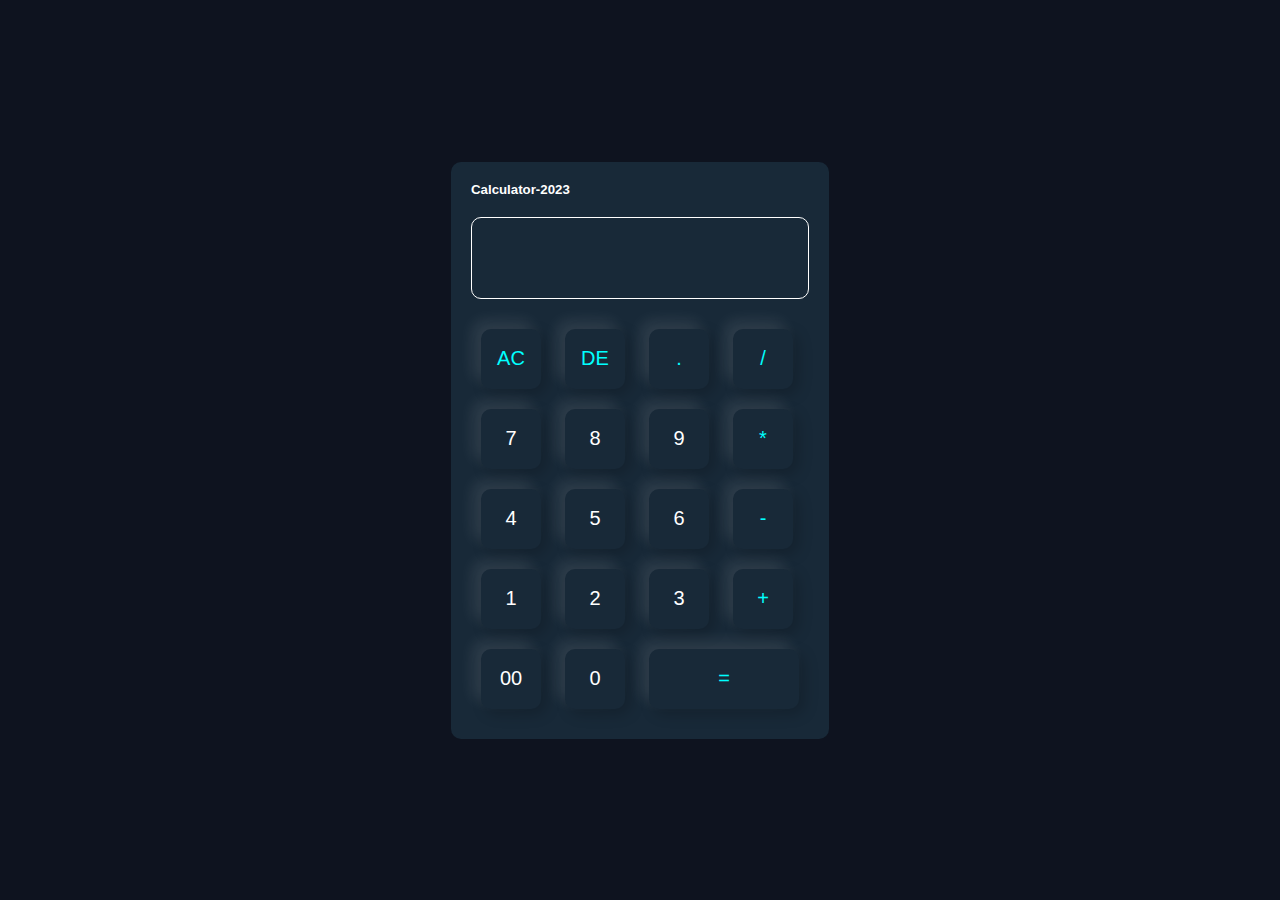
<file: Calculator project/index.html>
<!DOCTYPE html>
<html lang="en">
<head>
    <meta charset="UTF-8">
    <meta http-equiv="X-UA-Compatible" content="IE=edge">
    <meta name="viewport" content="width=device-width, initial-scale=1.0">
    <title>Calculator</title>
    <link rel="stylesheet" href="style.css">
</head>
<body>
    <div class="container">
       
        <div class="calculator">
            <h5>Calculator-2023</h5>
            <form >
                <div class="display">
                   <input type="text" name="display">
                </div>
                <div>
                    <input type="button" value="AC" onclick="display.value = '' " class="operator">
                    <input type="button" value="DE" onclick="display.value = display.value.toString().slice(0,-1) " class="operator">
                    <input type="button" value="." onclick="display.value += '.' " class="operator">
                    <input type="button" value="/" onclick="display.value += '/' " class="operator">
                </div>
                <div>
                    <input type="button" value="7" onclick="display.value += '7' ">
                    <input type="button" value="8" onclick="display.value += '8' ">
                    <input type="button" value="9" onclick="display.value += '9' ">
                    <input type="button" value="*" onclick="display.value += '*' " class="operator">
                </div>
                <div>
                    <input type="button" value="4" onclick="display.value += '4' ">
                    <input type="button" value="5" onclick="display.value += '5' ">
                    <input type="button" value="6" onclick="display.value += '6' ">
                    <input type="button" value="-" onclick="display.value += '-' " class="operator">
                </div>
                <div>
                    <input type="button" value="1" onclick="display.value += '1' ">
                    <input type="button" value="2" onclick="display.value += '2' ">
                    <input type="button" value="3" onclick="display.value += '3' ">
                    <input type="button" value="+" onclick="display.value += '+' " class="operator">
                </div>
                <div>
                    <input type="button" value="00" onclick="display.value += '00' ">
                    <input type="button" value="0" onclick="display.value += '0' ">
                    <input type="button" value="=" onclick="display.value = eval(display.value) " class="equal operator">
                </div>
            </form>
        </div>
    </div>
</body>
</html>
</file>
<file: Calculator project/style.css>
*{
    margin: 0;
    padding: 0;
    box-sizing: border-box;
}
.container{
    width: 100%;
    height: 100vh;
    background-color: #0E131F;
    display: flex;
    justify-content: center;
    align-items: center;
}
.calculator{
    background-color: #182938;
    padding: 20px;
    border-radius: 10px;
}
.calculator form input{
    border: 0;
    outline: 0;
    width: 60px;
    height: 60px;
    border-radius: 10px;
    box-shadow: -8px -8px 15px rgba(255, 255, 255, 0.1), 5px 5px 15px rgba(0, 0, 0, 0.2);
    background: transparent;
    font-size: 20px;
    color: white;
    margin: 10px;
    cursor: pointer;
}
form .display{
    border: 1px solid white;
    border-radius: 10px;
    display: flex;
    justify-content: flex-end;
    margin: 20px 0;
}
form .display input{
    text-align: right;
    flex: 1;
    font-size: 45px;
    box-shadow: none;
}
form input.equal{
    width: 150px;
}
form input.operator{
    color: aqua;
}
.container .calculator h5{
    color: white;
    font-family:Verdana, Geneva, Tahoma, sans-serif;
}
</file>
